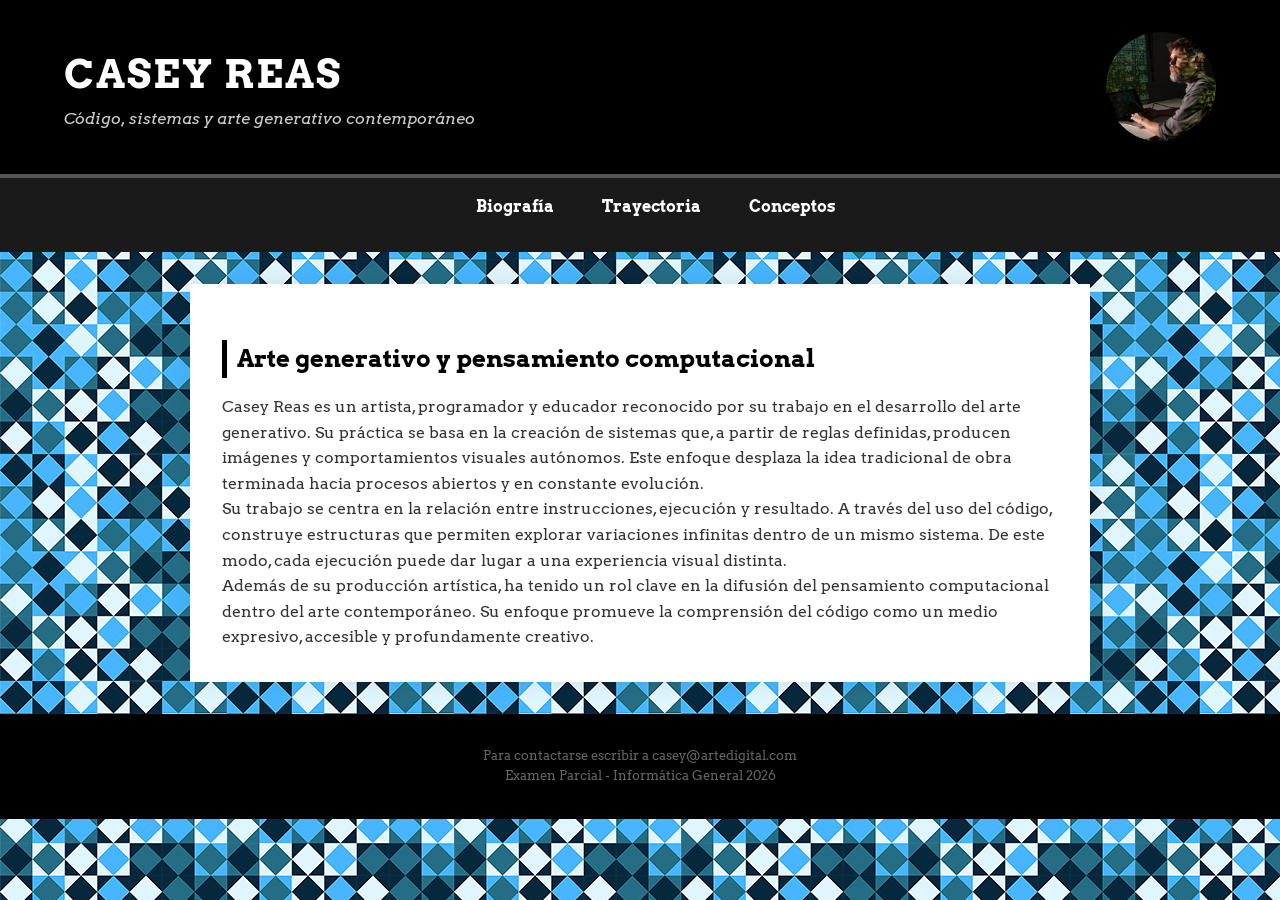
<file: index.html>
<!DOCTYPE html>
<html lang="es">
<head>
    <meta charset="UTF-8">
    <meta name="viewport" content="width=device-width, initial-scale=1.0">
    <title>Casey Reas - Biografía</title>
    <link href="https://fonts.googleapis.com/css2?family=Arvo:wght@400;700&display=swap" rel="stylesheet">
    <link rel="stylesheet" href="estilos.css">
</head>
<body>
    <header>
        <div class="header-contenido">
            <h1>Casey Reas</h1>
            <p>Código, sistemas y arte generativo contemporáneo</p>
        </div>
        <img src="imagenes/reas-1.jpg" alt="imagen de casey reas" class="foto-header">
    </header>
    <nav>
        <ul>
            <li><a href="index.html">Biografía</a></li>
            <li><a href="trayectoria.html">Trayectoria</a></li>
            <li><a href="conceptos.html">Conceptos</a></li>
        </ul>
    </nav>
    <main>
        <article>
            <h2>Arte generativo y pensamiento computacional</h2>
            <p>Casey Reas es un artista, programador y educador reconocido por su trabajo en el desarrollo del arte generativo. Su práctica se basa en la creación de sistemas que, a partir de reglas definidas, producen imágenes y comportamientos visuales autónomos. Este enfoque desplaza la idea tradicional de obra terminada hacia procesos abiertos y en constante evolución.</p>
            
            <p>Su trabajo se centra en la relación entre instrucciones, ejecución y resultado. A través del uso del código, construye estructuras que permiten explorar variaciones infinitas dentro de un mismo sistema. De este modo, cada ejecución puede dar lugar a una experiencia visual distinta.</p>
            <p>Además de su producción artística, ha tenido un rol clave en la difusión del pensamiento computacional dentro del arte contemporáneo. Su enfoque promueve la comprensión del código como un medio expresivo, accesible y profundamente creativo.</p>
        </article>
    </main>
    <footer>
        <p>Para contactarse escribir a casey@artedigital.com</p>
        <p>Examen Parcial - Informática General 2026</p>
    </footer>
</body>
</html>
</file>
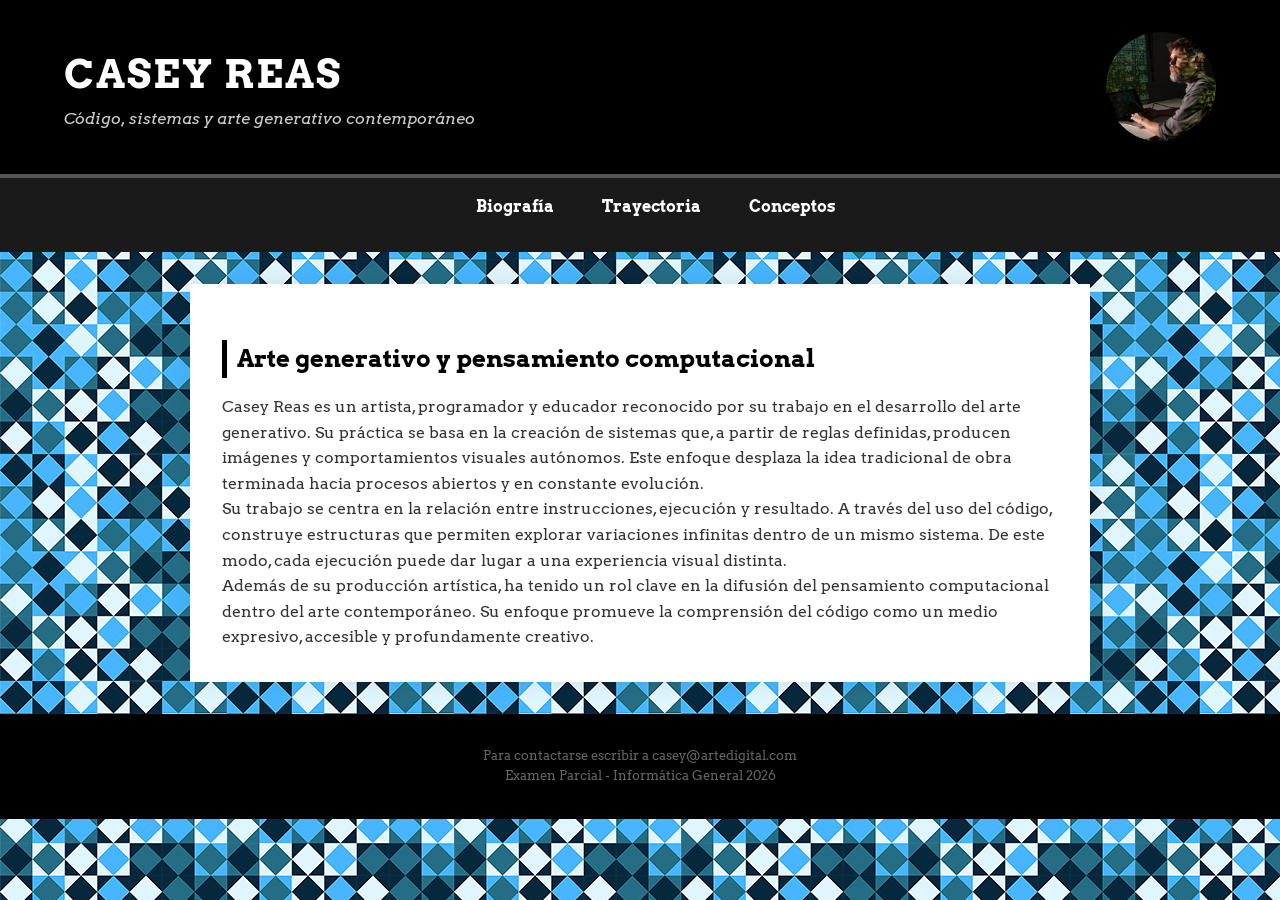
<file: biografía.html>
<!DOCTYPE html>
<html lang="es">
<head>
    <meta charset="UTF-8">
    <meta name="viewport" content="width=device-width, initial-scale=1.0">
    <title>Casey Reas - Biografía</title>
    <link href="https://fonts.googleapis.com/css2?family=Arvo:wght@400;700&display=swap" rel="stylesheet">
    <link rel="stylesheet" href="estilos.css">
</head>
<body>
    <header>
        <div class="header-contenido">
            <h1>Casey Reas</h1>
            <p>Código, sistemas y arte generativo contemporáneo</p>
        </div>
        <img src="imagenes/reas-1.jpg" alt="imagen de casey reas" class="foto-header">
    </header>
    <nav>
        <ul>
            <li><a href="biografía.html">Biografía</a></li>
            <li><a href="trayectoria.html">Trayectoria</a></li>
            <li><a href="conceptos.html">Conceptos</a></li>
        </ul>
    </nav>
    <main>
        <article>
            <h2>Arte generativo y pensamiento computacional</h2>
            <p>Casey Reas es un artista, programador y educador reconocido por su trabajo en el desarrollo del arte generativo. Su práctica se basa en la creación de sistemas que, a partir de reglas definidas, producen imágenes y comportamientos visuales autónomos. Este enfoque desplaza la idea tradicional de obra terminada hacia procesos abiertos y en constante evolución.</p>
            
            <p>Su trabajo se centra en la relación entre instrucciones, ejecución y resultado. A través del uso del código, construye estructuras que permiten explorar variaciones infinitas dentro de un mismo sistema. De este modo, cada ejecución puede dar lugar a una experiencia visual distinta.</p>
            <p>Además de su producción artística, ha tenido un rol clave en la difusión del pensamiento computacional dentro del arte contemporáneo. Su enfoque promueve la comprensión del código como un medio expresivo, accesible y profundamente creativo.</p>
        </article>
    </main>
    <footer>
        <p>Para contactarse escribir a casey@artedigital.com</p>
        <p>Examen Parcial - Informática General 2026</p>
    </footer>
</body>
</html>
</file>
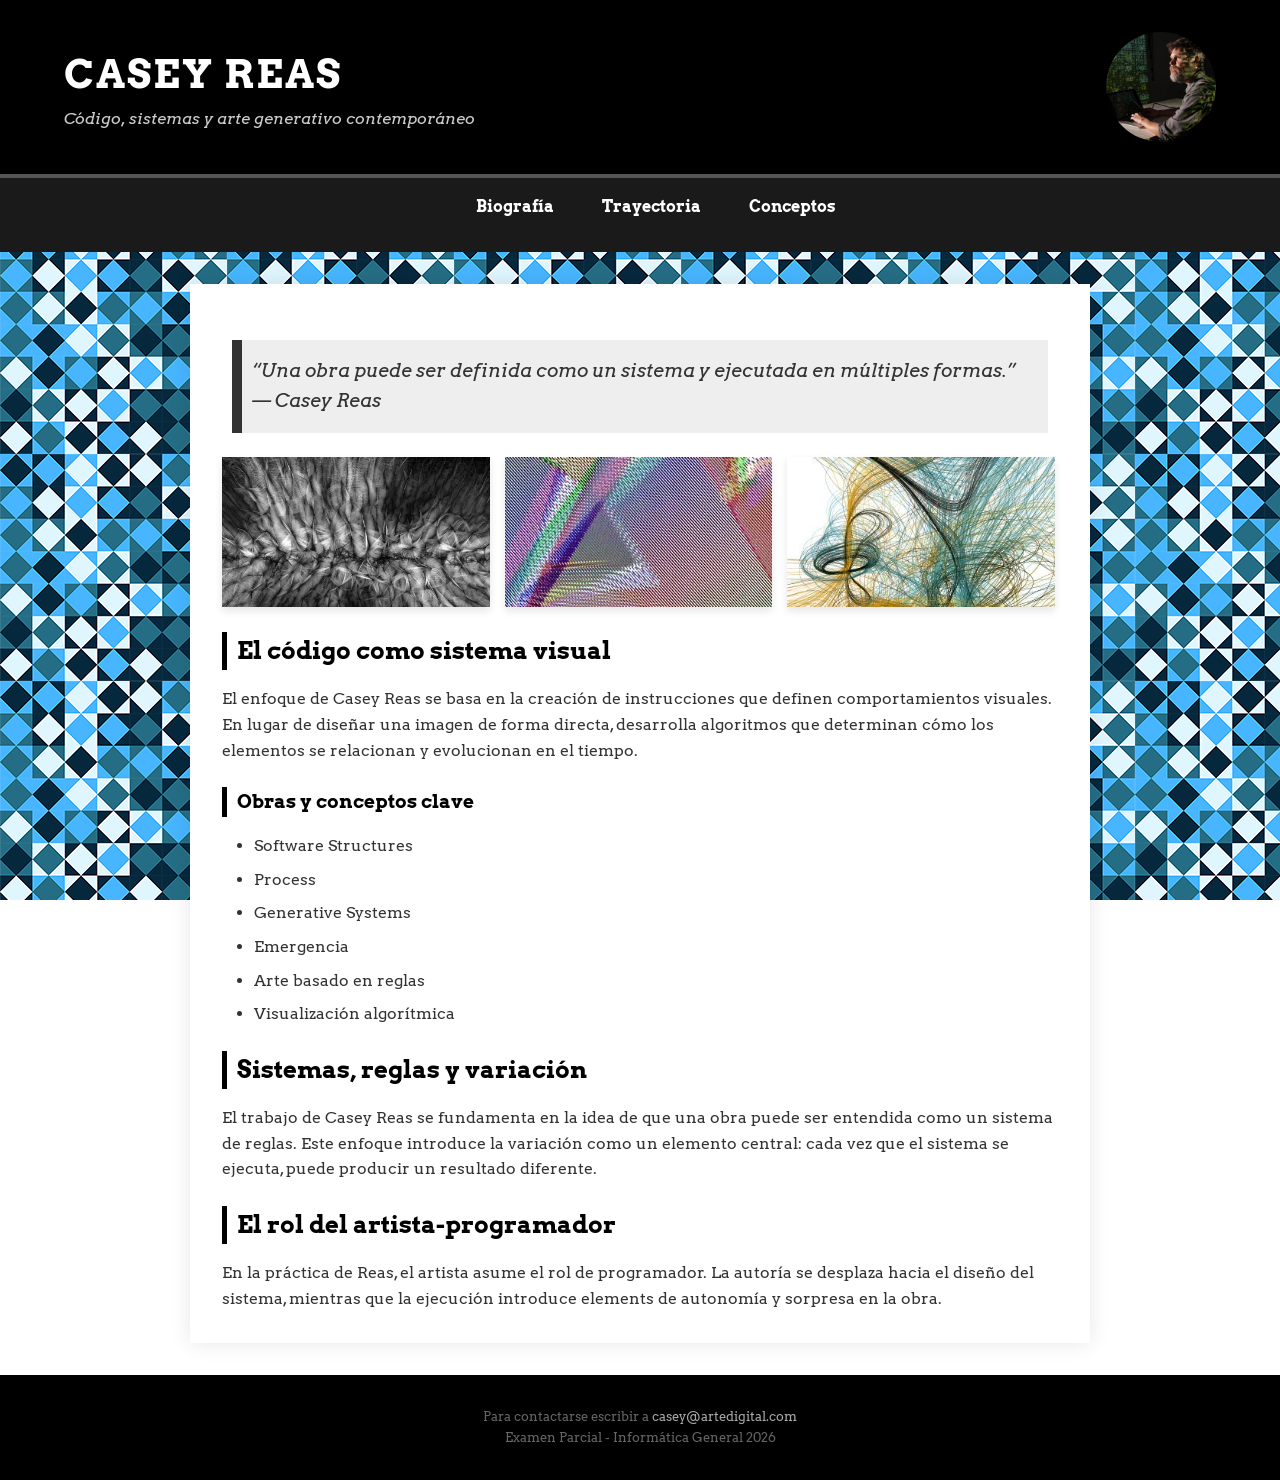
<file: conceptos.html>
<!DOCTYPE html>
<html lang="es">
<head>
    <meta charset="UTF-8">
    <meta name="viewport" content="width=device-width, initial-scale=1.0">
    <title>Casey Reas - Conceptos</title>
    <link href="https://fonts.googleapis.com/css2?family=Arvo:wght@400;700&display=swap" rel="stylesheet">
    <link rel="stylesheet" href="estilos.css">
</head>
<body>
    <header>
        <div class="header-contenido">
            <h1>Casey Reas</h1>
            <p>Código, sistemas y arte generativo contemporáneo</p>
        </div>
        <img src="imagenes/reas-1.jpg" alt="imagen de casey reas" class="foto-header">
    </header>
    <nav>
        <ul>
            <li><a href="index.html">Biografía</a></li>
            <li><a href="trayectoria.html">Trayectoria</a></li>
            <li><a href="conceptos.html">Conceptos</a></li>
        </ul>
    </nav>
    <main>
        <section style="display: flex; gap: 30px; align-items: flex-start;">
            
            <div style="flex: 1;">
                <blockquote>
                    <p>“Una obra puede ser definida como un sistema y ejecutada en múltiples formas.” — Casey Reas</p>
                </blockquote>

                <div style="display: flex; gap: 15px; margin-bottom: 25px; width: 100%;">
                    <img src="imagenes/reas-2.jpg" alt="Obra Reas 2" style="width: 32%; height: 150px; object-fit: cover; box-shadow: 0 4px 8px rgba(0,0,0,0.1);">
                    <img src="imagenes/reas-3.jpg" alt="Obra Reas 3" style="width: 32%; height: 150px; object-fit: cover; box-shadow: 0 4px 8px rgba(0,0,0,0.1);">
                    <img src="imagenes/reas-4.jpg" alt="Obra Reas 4" style="width: 32%; height: 150px; object-fit: cover; box-shadow: 0 4px 8px rgba(0,0,0,0.1);">
                </div>

                <h2>El código como sistema visual</h2>
                <p>El enfoque de Casey Reas se basa en la creación de instrucciones que definen comportamientos visuales. En lugar de diseñar una imagen de forma directa, desarrolla algoritmos que determinan cómo los elementos se relacionan y evolucionan en el tiempo.</p>
                <h3>Obras y conceptos clave</h3>
                <ul>
                    <li>Software Structures</li>
                    <li>Process</li>
                    <li>Generative Systems</li>
                    <li>Emergencia</li>
                    <li>Arte basado en reglas</li>
                    <li>Visualización algorítmica</li>
                </ul>
                <h2>Sistemas, reglas y variación</h2>
                <p>El trabajo de Casey Reas se fundamenta en la idea de que una obra puede ser entendida como un sistema de reglas. Este enfoque introduce la variación como un elemento central: cada vez que el sistema se ejecuta, puede producir un resultado diferente.</p>
                <h2>El rol del artista-programador</h2>
                <p>En la práctica de Reas, el artista asume el rol de programador. La autoría se desplaza hacia el diseño del sistema, mientras que la ejecución introduce elements de autonomía y sorpresa en la obra.</p>
            </div>

        </section>
    </main>
    <footer>
        <p>Para contactarse escribir a <a href="mailto:casey@artedigital.com">casey@artedigital.com</a></p>
        <p>Examen Parcial - Informática General 2026</p>
    </footer>
</body>
</html>
</file>
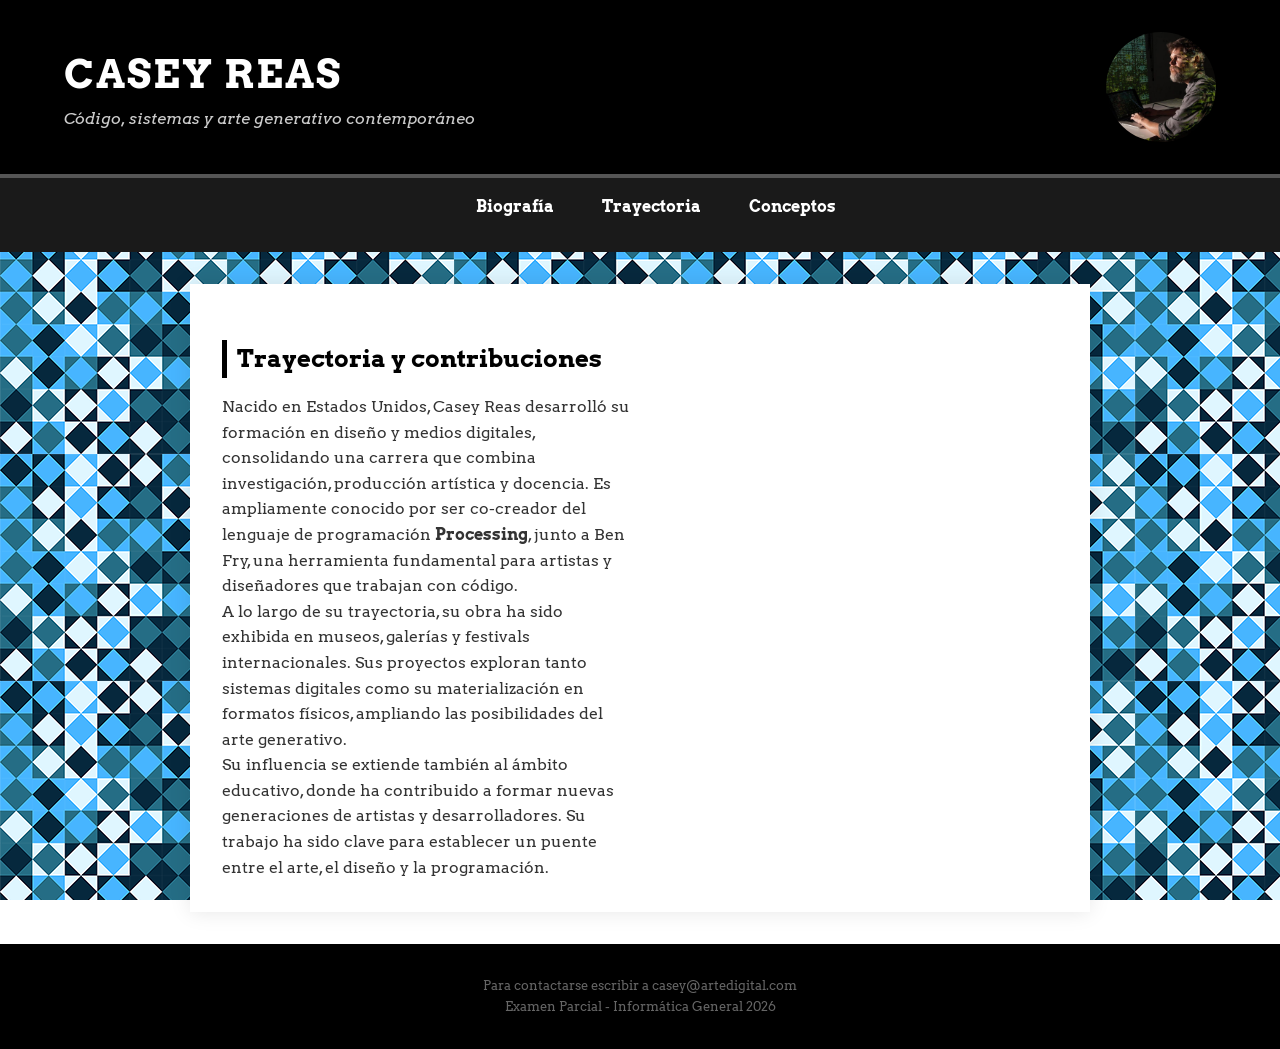
<file: trayectoria.html>
<!DOCTYPE html>
<html lang="es">
<head>
    <meta charset="UTF-8">
    <meta name="viewport" content="width=device-width, initial-scale=1.0">
    <title>Casey Reas - Trayectoria</title>
    <link href="https://fonts.googleapis.com/css2?family=Arvo:wght@400;700&display=swap" rel="stylesheet">
    <link rel="stylesheet" href="estilos.css">
</head>
<body>
    <header>
        <div class="header-contenido">
            <h1>Casey Reas</h1>
            <p>Código, sistemas y arte generativo contemporáneo</p>
        </div>
        <img src="imagenes/reas-1.jpg" alt="imagen de casey reas" class="foto-header">
    </header>
    <nav>
        <ul>
            <li><a href="index.html">Biografía</a></li>
            <li><a href="trayectoria.html">Trayectoria</a></li>
            <li><a href="conceptos.html">Conceptos</a></li>
        </ul>
    </nav>
    
    <main class="contenedor-principal">
        <section style="display: flex; gap: 20px; align-items: flex-start;">
            
            <div style="flex: 1;">
                <h2>Trayectoria y contribuciones</h2>
                <p>Nacido en Estados Unidos, Casey Reas desarrolló su formación en diseño y medios digitales, consolidando una carrera que combina investigación, producción artística y docencia. Es ampliamente conocido por ser co-creador del lenguaje de programación <strong>Processing</strong>, junto a Ben Fry, una herramienta fundamental para artistas y diseñadores que trabajan con código.</p>
                <p>A lo largo de su trayectoria, su obra ha sido exhibida en museos, galerías y festivals internacionales. Sus proyectos exploran tanto sistemas digitales como su materialización en formatos físicos, ampliando las posibilidades del arte generativo.</p>           
                <p>Su influencia se extiende también al ámbito educativo, donde ha contribuido a formar nuevas generaciones de artistas y desarrolladores. Su trabajo ha sido clave para establecer un puente entre el arte, el diseño y la programación.</p>
            </div>

            <div style="flex: 1;">
                <iframe width="100%" height="350" src="https://www.youtube.com/embed/_8DMEHxOLQE?si=Ljs8ld2fX5ASCi44" title="YouTube video player" frameborder="0" allow="accelerometer; autoplay; clipboard-write; encrypted-media; gyroscope; picture-in-picture; web-share" referrerpolicy="strict-origin-when-cross-origin" allowfullscreen></iframe>
            </div>

        </section>
    </main>
    
    <footer>
        <p>Para contactarse escribir a casey@artedigital.com</p>
        <p>Examen Parcial - Informática General 2026</p>
    </footer>
</body>
</html>
</file>
<file: estilos.css>
* {
    margin: 0;
    padding: 0;
    box-sizing: border-box;
}

body {
    font-family: 'Arvo', serif;
    line-height: 1.6;
    color: #333;
    background-image: url('imagenes/fondo.png'); 
    /* Esta es la clave: permitimos que se repita */
    background-repeat: repeat; 
    /* Quitamos el 'cover' para que no se estire */
    background-size: auto; 
    /* Mantenemos que el fondo quede quieto al scrollear */
    background-attachment: fixed; 
}

header {
    background-color: #000; 
    color: #fff;            
    padding: 2rem 4rem;             
    border-bottom: 4px solid #555; 
    display: flex;                  
    justify-content: space-between; 
    align-items: center;            
}

.header-contenido {
    text-align: left;               
    max-width: 70%;
}

header h1 {
    font-size: 2.5rem;
    letter-spacing: 2px;
    text-transform: uppercase;
}

header p {
    font-style: italic;
    color: #ccc;
}

.foto-header {
    width: 110px;        
    height: 110px;       
    object-fit: cover;   
    border-radius: 50%;  
}

nav {
    background-color: #1a1a1a;
    padding: 1rem;
    position: sticky; 
    top: 0;
    z-index: 100;
}

nav ul {
    list-style: none;
    display: flex;
    justify-content: center;
}

nav ul li {
    margin: 0 1.5rem;
}

nav ul li a {
    color: #fff;
    text-decoration: none;
    font-weight: 700;
    font-size: 1rem;
    transition: color 0.3s;
}

nav ul li a:hover {
    color: #aaa;
}

main {
    max-width: 900px; 
    margin: 2rem auto;
    padding: 2rem;
    background-color: #fff;
    box-shadow: 0 0 20px rgba(0,0,0,0.1); 
}

h2, h3 {
    color: #000;
    border-left: 5px solid #000; 
    padding-left: 10px;
    margin-top: 1.5rem;
    margin-bottom: 1rem;
}

blockquote {
    background: #eee;
    border-left: 10px solid #333;
    margin: 1.5rem 10px;
    padding: 1rem 10px;
    font-style: italic;
    font-size: 1.2rem;
}

ul {
    margin-left: 2rem;
    margin-bottom: 1rem;
}

li {
    margin-bottom: 0.5rem;
}

footer {
    text-align: center;
    padding: 2rem;
    background-color: #000;
    color: #666;
    font-size: 0.8rem;
    margin-top: 2rem;
}

footer a {
    color: #aaa;
    text-decoration: none;
}
</file>
